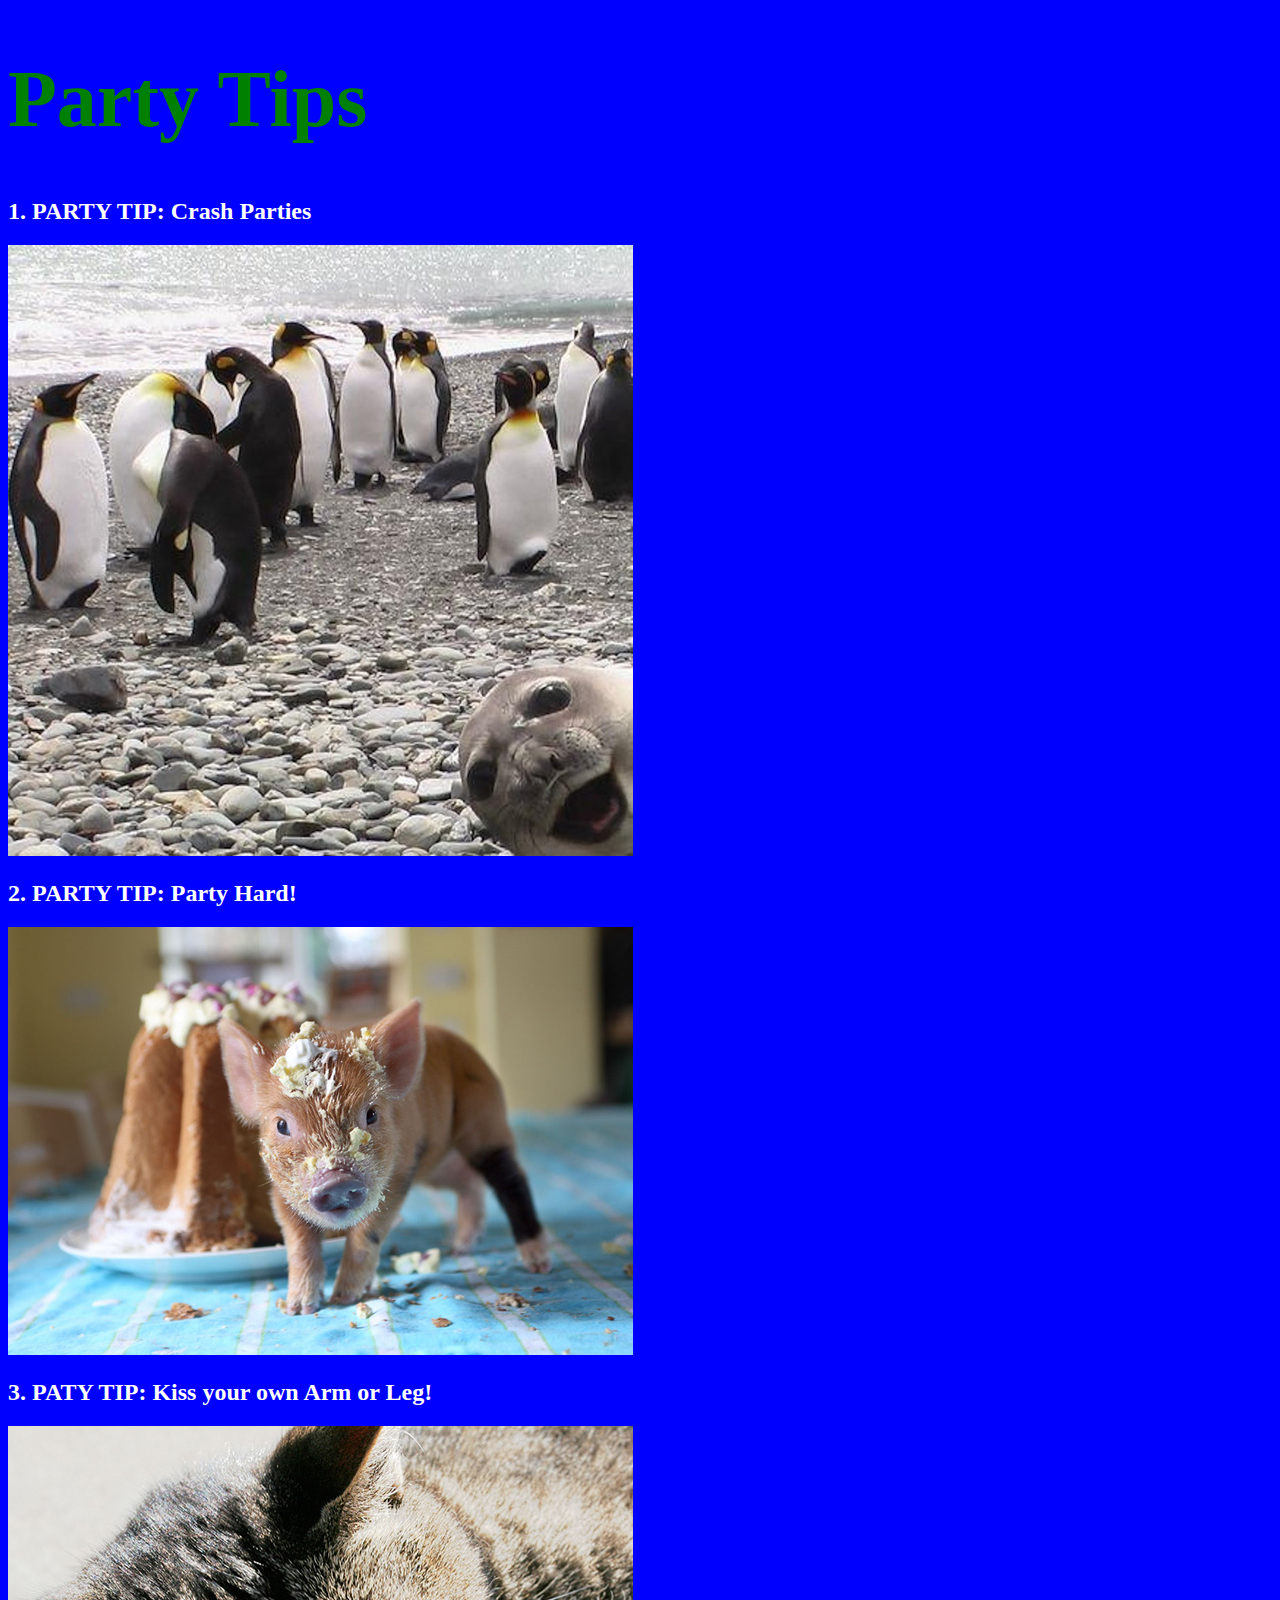
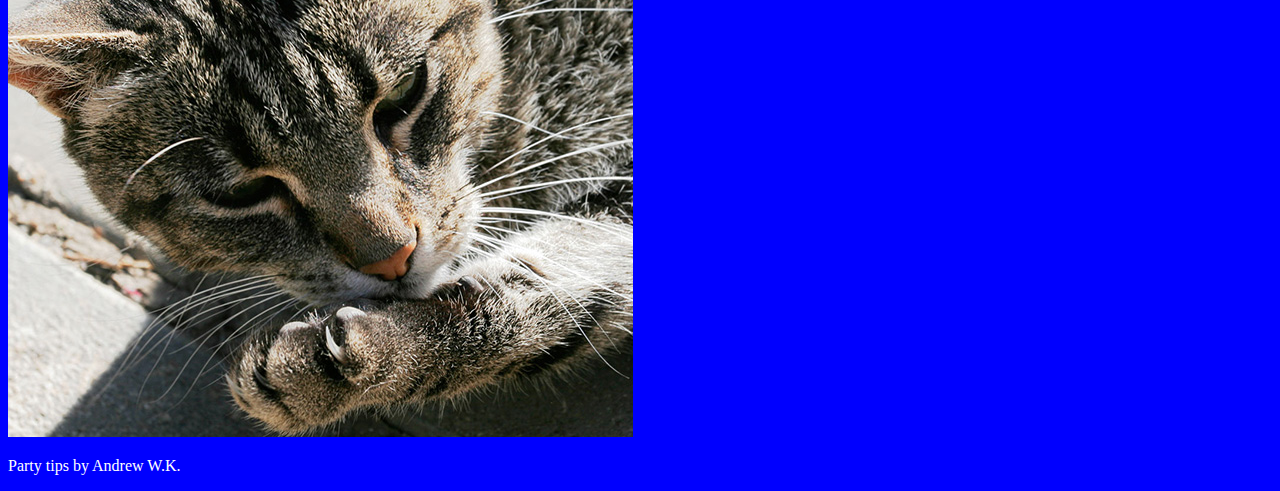
<file: index.html>
<!doctype html>
<html>
    <head>
        <title>Party Tips from Andrew W.K</title>
        <style>

            body{
                background: blue;
                color: white;
            }

            h1{
                color: green;
                font-size: 80px;
            }

        </style>
    </head>
    <body>
        <h1>Party Tips</h1>
        <h2>1. PARTY TIP: Crash Parties</h2>
        <img src="penguin-party.jpg" alt="Penguin Party">
        <h2>2. PARTY TIP: Party Hard!</h2>
        <img src="piglet-cake.jpg" alt="Piglet Cake">
        <h2>3. PATY TIP: Kiss your own Arm or Leg!</h2>
        <img src="cat-kiss.jpg" alt="Cat Kiss">
        <p>Party tips by Andrew W.K.</p>
    </body>
</html>
</file>
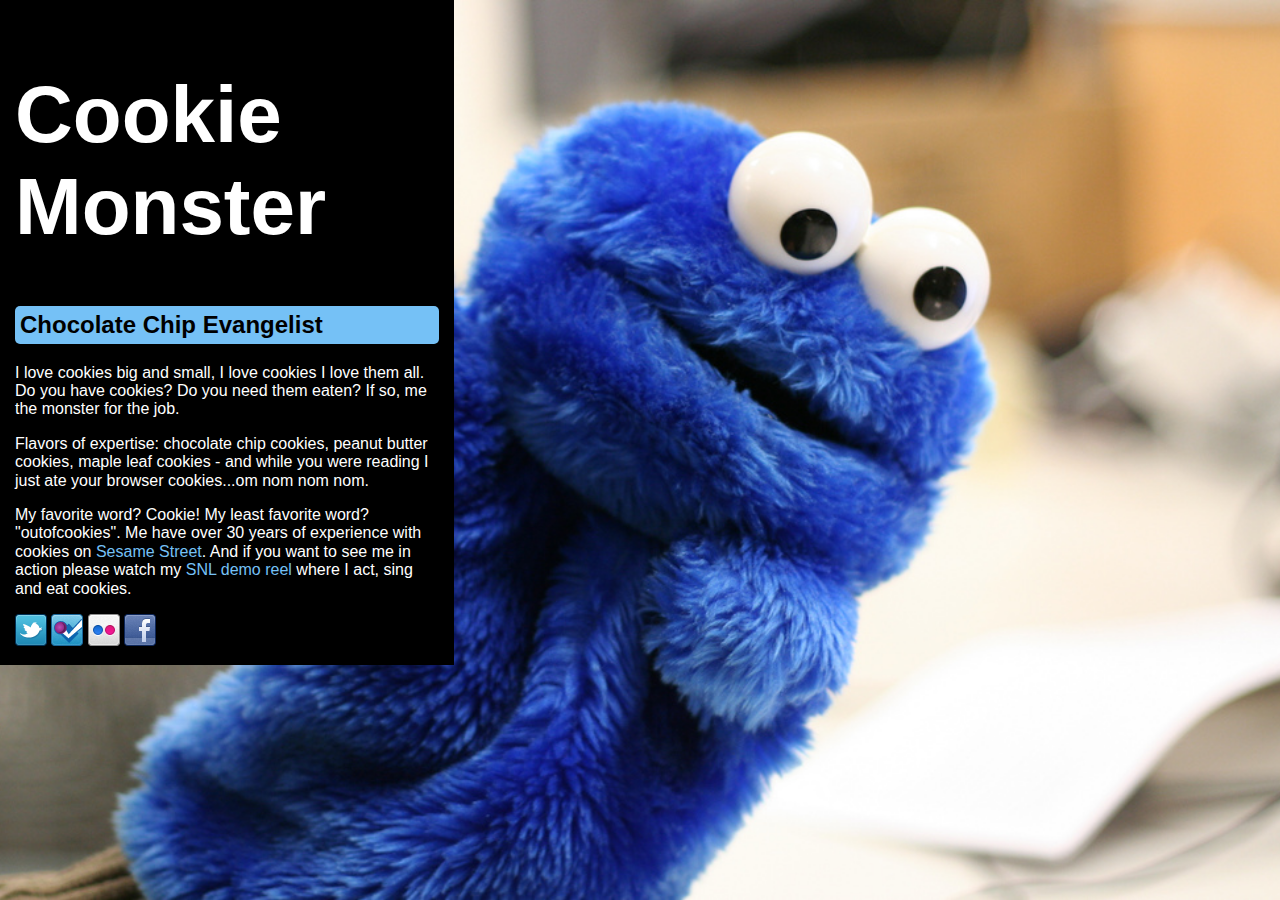
<file: cookieproject/index.html>
<!DOCTYPE html>
<html lang="en">
<head>
    	<meta charset="utf-8">
    	<meta name="keywords" content="cookies, c, monster, Sesame Street">
    	<meta name="description" content="I love cookies big and small, I love cookies I love them all.">

		<title>Cookie Monster</title>
		
		<!-- external CSS link -->
		<link rel="stylesheet" href="css/normalize.css">
		<link rel="stylesheet" href="css/style.css">
</head>

<body>
	<div id="container">
	<!-- START HERE --> 
	<h1>Cookie Monster</h1>
	<h2>Chocolate Chip Evangelist</h2>

	<p>I love cookies big and small, I love cookies I love them all. Do you have cookies? 
	Do you need them eaten? If so, me the monster for the job.</p>

	<p>Flavors of expertise: chocolate chip cookies, peanut butter cookies,
	 maple leaf cookies - and while you were reading I just ate your browser cookies...om nom nom nom.</p>	

	<p>My favorite word? Cookie! My least favorite word? "outofcookies". 
	Me have over 30 years of experience with cookies on <a href="http://www.sesamestreet.org/" target=_blank>Sesame Street</a>. 
	And if you want to see me in action 
	please watch my <a href="http://www.youtube.com/watch?v=C-PkQRh3QXA" target=_blank>SNL demo reel</a> 
	where I act, sing and eat cookies.</p>

	<a href="https://twitter.com/#!/mewantcookie" target=_blank>
	<img src="images/social-twitter.png" alt="Twitter"></a>

	<a href="https://foursquare.com/v/kaufman-astoria-studios/4b43c364f964a520f5e825e3" target=_blank>
	<img src="images/social-foursquare.png" alt="FOURSQUARE"></a>

	<a href="http://www.flickr.com/photos/tags/cookies" target=_blank>
	<img src="images/social-flickr.png" alt="Flickr"></a>

	<a href="https://www.facebook.com/pages/Cookie-Monster-should-host-Saturday-Night-Live/130316933655526" target=_blank>
	<img src="images/social-facebook.png" alt="Facebook"></a>
	<!-- END HERE --> 
	</div><!-- #container --> 
</body>
</html>
</file>
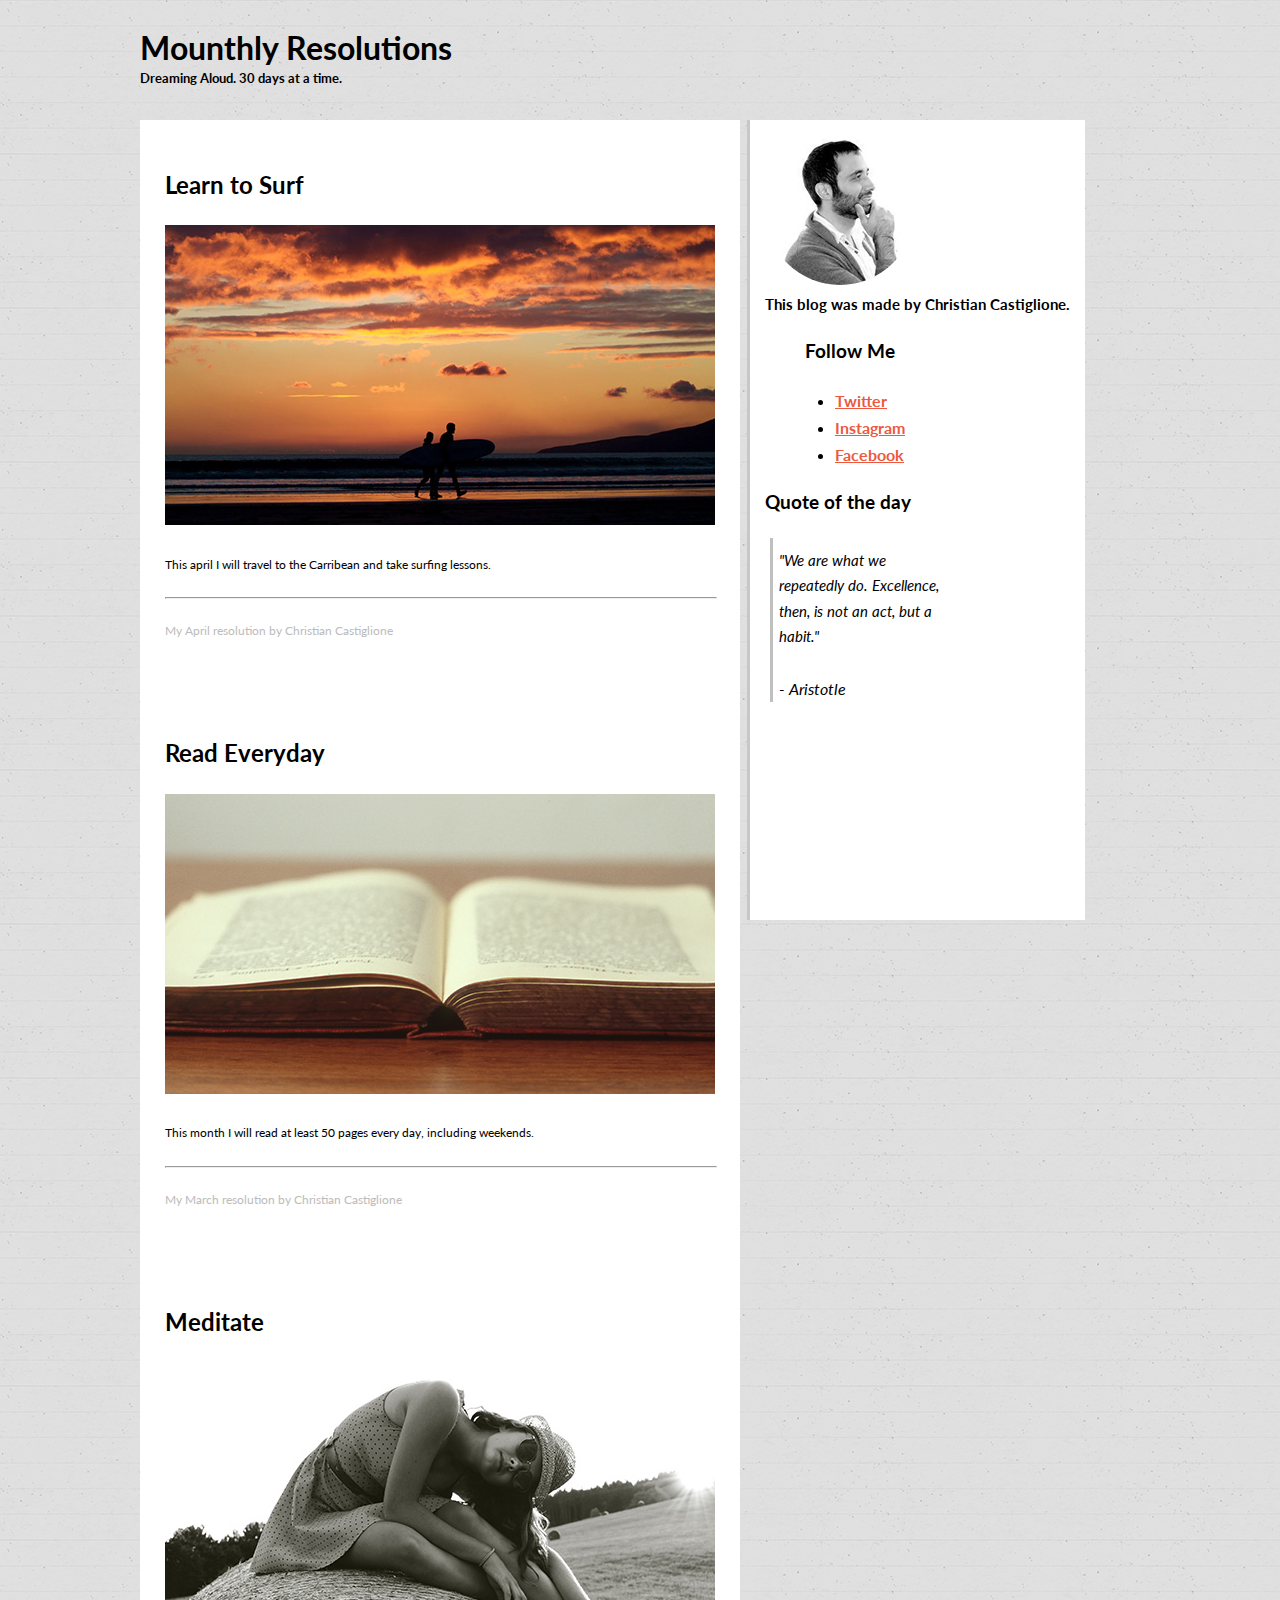
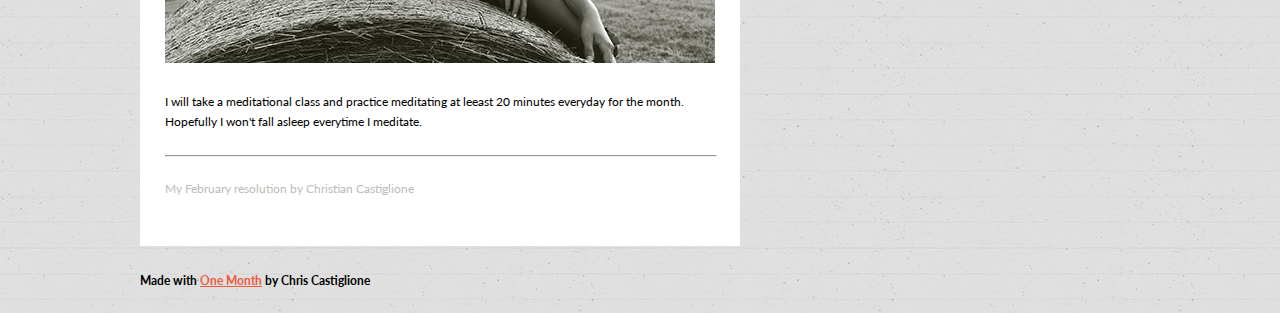
<file: monthly-resolutions/index.html>
<!DOCTYPE html>
<html lang="en">
  <head>
    <meta charset="utf-8">
    <meta http-equiv="X-UA-Compatible" content="IE=edge">
    <meta name="viewport" content="width=device-width, initial-scale=1">
    <meta name="description" content="">
    <meta name="author" content="Chris Castiglione, and the One Month team">
		<title>Monthly Resolutions by Chris Castiglione</title>
		<link href='http://fonts.googleapis.com/css?family=Lato' rel='stylesheet' type='text/css'>
		<link rel="stylesheet" href="css/normalize.css">
		<link rel="stylesheet" href="css/style.css">
	</head>
	<body>
	<div id="container">

		<div id="header">
			<h1>Mounthly Resolutions</h1>
			<h5>Dreaming Aloud. 30 days at a time.</h5>
		</div><!--#header-->
		<div id="main">
			
			<div class="post">
				<h2>Learn to Surf</h2>
				<img src="images/surfing.jpg" class="blogimage">
				<p>This april I will travel to the Carribean and take surfing lessons.</p>
				<hr>
				<p style="color: #bcbcbc">My April resolution by Christian Castiglione</p>
			</div><!--#post-->

			<div class="post">
				<h2>Read Everyday</h2>
				<img src="images/book.jpg" class="blogimage">
				<p>This month I will read at least 50 pages every day, including weekends.</p>
				<hr>
				<p style="color: #bcbcbc">My March resolution by Christian Castiglione</p>
			</div><!--#post-->

			<div class="post">
				<h2>Meditate</h2>
				<img src="images/meditate-girl.jpg" class="blogimage">
				<p>I will take a meditational class and practice meditating at leeast 20 minutes everyday for the month. 
				Hopefully I won't fall asleep everytime I meditate.</p>
				<hr>
				<p style="color: #bcbcbc">My February resolution by Christian Castiglione</p>
				
			</div><!--#post-->

		</div><!--#main-->

		<div id="sidebar">
			<img src="images/chris-castiglione.jpg" class="circle">
			<figcaption style="font-size: 15px;"><b>This blog was made by Christian Castiglione.</b></figcaption>
			<ul style="list-style-type:disc"><h3>Follow Me</h3><b>
				<li><a href="http://www.twitter.com/castig" target="_blank">Twitter</a></li>
				<li><a href="http://instagram.com/castig" target="_blank">Instagram</a></li>
				<li><a href="https://www.facebook.com/OneMonthEdu/" target="_blank">Facebook</a></li>
				</b>
			</ul>
			<h3>Quote of the day</h3>
				<blockquote><p style="font-size: 15px;">"We are what we repeatedly do. 
					Excellence, then, is not an act, but a habit."</p>- Aristotle</blockquote>
		</div><!--#sidebar-->

		<div class="clear"></div>

		<div id="footer">
			<p><b>Made with <a href="http://www.onemonth.com" target="_blank">One Month</a> by Chris Castiglione</b></p>
		</div><!--#footer-->

	</div><!--#container-->
	</body>
</html>
</file>
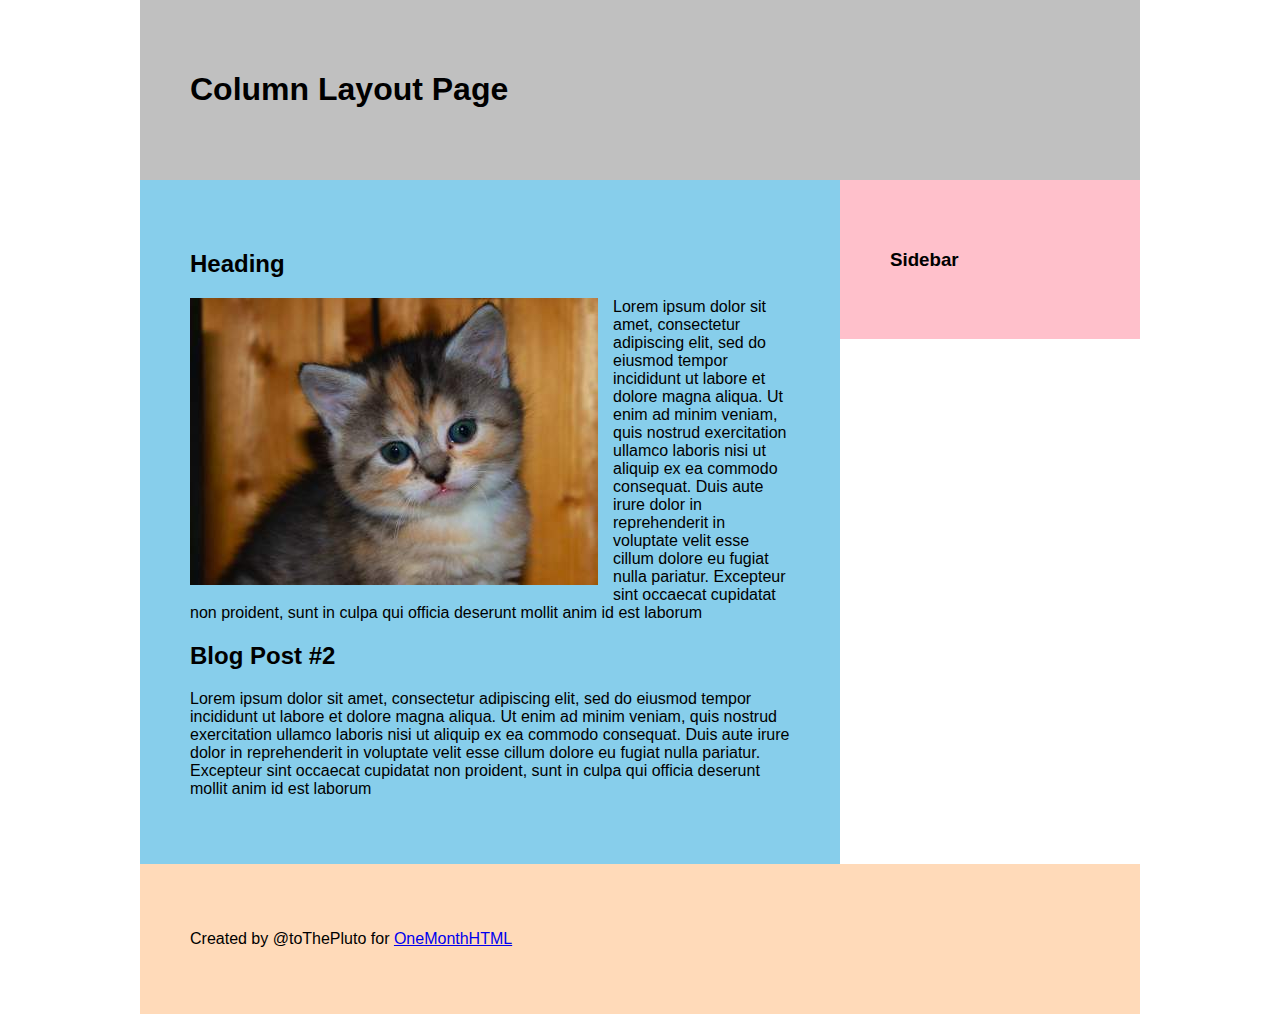
<file: week2/index.html>
<!DOCTYPE html>
<html lang="en">
<html>
    <head>

        <meta charset="utf-8">
        <meta http-equiv="X-UA-Compatible" content="IE=edge">
        <meta name="viewport" content="width=device-width, initial-scale=1">
        <meta name="description" content="">
        <meta name="author" content="Chris Castiglione, and the One Month team">	
        <link rel="stylesheet" href="css/stylesheet.css">
        <link rel="stylesheet" href="css/normalize.css">
    <title>Week 2</title>
    </head>
    
    <body>

        <div id="container">
            
            <div id="header">
                <h1>Column Layout Page</h1>
            </div><!--#header-->

            <div id="main">
                <h2>Heading</h2>
                <img src="287.jfif" alt="kitten" class="alignleft">
                <p>Lorem ipsum dolor sit amet, consectetur adipiscing elit, 
                    sed do eiusmod tempor incididunt ut labore et dolore magna aliqua. Ut enim ad minim veniam, 
                    quis nostrud exercitation ullamco laboris nisi ut aliquip ex ea commodo consequat. 
                    Duis aute irure dolor in reprehenderit in voluptate velit esse cillum dolore eu fugiat nulla pariatur. 
                    Excepteur sint occaecat cupidatat non proident, sunt in culpa qui officia deserunt mollit anim id est laborum</p>

                <h2>Blog Post #2</h2>
                <p>Lorem ipsum dolor sit amet, consectetur adipiscing elit, 
                    sed do eiusmod tempor incididunt ut labore et dolore magna aliqua. Ut enim ad minim veniam, 
                    quis nostrud exercitation ullamco laboris nisi ut aliquip ex ea commodo consequat. 
                    Duis aute irure dolor in reprehenderit in voluptate velit esse cillum dolore eu fugiat nulla pariatur. 
                    Excepteur sint occaecat cupidatat non proident, sunt in culpa qui officia deserunt mollit anim id est laborum</p>
            </div><!--#main-->

            <div id="sidebar">
                <h3>Sidebar</h3>
            </div><!--#sidebar-->

            <div class="clear"></div>

            <div id="footer">
                <p>Created by @toThePluto for 
                <a href="https://onemonth.com/courses/html/steps/learn-to-code-advanced-divs?autoplay=1" target="_blank">OneMonthHTML</a>
                </p>
            </div><!--#footer-->
        </div><!--#container-->

    </body>
</html>
</file>
<file: cookieproject/css/style.css>
/* 

Project Name: Cookie Monster 
Client: Cookie Monster
Author: Chris Castiglione | www.twitter.com/castig | www.castig.org 
Developed @ One Month in NYC 

*/

body {
	background: url('../images/cookie-monster.jpg');
	/* the follow is the code to have the image display as a full page */
	background-position: center;
	background-attachment: fixed;
	-webkit-background-size: cover; /* the next 3 lines are "browser prefixes", they are necessary to include for CSS3 techniques */
	-moz-background-size: cover;
	-o-background-size: cover;
	background-size: cover;
}

#container{
	background: #000000;
	width: 424px;
	color: white;
	padding: 15px;
}

h1{
	font-size: 80px;
}

h2{
	background: #75c1f6;
	color: black;
	padding: 5px;
	border-radius: 5px;
}

a {
	color: #75c1f6;
	text-decoration: none;
}
</file>
<file: monthly-resolutions/css/style.css>
/* 
Project Name: Monthly Resolutions
Client: One Month
Author: Christopher Castig | @castig
*/


/*----------------------------------------------------------------------------- 
01=BASE   
-----------------------------------------------------------------------------*/

/* Box Model Hack */
* {
     -moz-box-sizing: border-box; /* Firexfox */
     -webkit-box-sizing: border-box; /* Safari/Chrome/iOS/Android */
     box-sizing: border-box; /* IE */
}

.clear {
	clear: both;
}

body{
     background: url('../images/notebook.png');
     color: #000000;
     font-family: 'Lato', sans-serif;
     line-height: 1.7; /* line-height is unit-less */
     font-size: 100%;
}

#container{
     margin: 0 auto 0 auto;
     width: 1000px;
}

h5{
     margin: -30px 0 30px 0;
}

#main{
     background: white;
     width: 600px;
     float: left;
}

.post{
     padding: 25px 0 25px 25px;
}

p{
     font-size: 12px;
     padding: 10px 12px 10px 0;
}

hr{
     width: 550px;
     margin: 0 10px 0 0;
}

#sidebar{
     background: white;
     width: 390x;
     height: 800px;
     float: left;
     margin: 0 0 0 10px;
     padding: 15px;
     -moz-box-shadow: -1px 0 0 #c7c7c7, -2px 0 0 #c7c7c7, -3px 0 0 #c7c7c7;
     -webkit-box-shadow: -1px 0 0 #c7c7c7, -2px 0 0 #c7c7c7, -3px 0 0 #c7c7c7;
     box-shadow: -1px 0 0 #c7c7c7, -2px 0 0 #c7c7c7, -3px 0 0 #c7c7c7;
}

.circle{
     border-radius:50%
}

a{
     color:#eb5a3f;
}

li{
     margin: 0 0 0 30px;
}

blockquote{
     width: 200px;
     margin: 0 auto 0 5px;
    border-left: 3.5px solid rgb(192, 191, 191);
    padding: 0 6px 0 6px;
    font-style: italic;
}

#footer{
     margin: 15px 0 10px 0;
}




/*----------------------------------------------------------------------------- 
02=LAYOUT  
-----------------------------------------------------------------------------*/

/*----------------------------------------------------------------------------- 
03=MAIN  
-----------------------------------------------------------------------------*/
</file>
<file: week2/css/stylesheet.css>
/*----------------------------------------------------------------------------- 
=01 BASE STYLES 
-----------------------------------------------------------------------------*/

/* Box Model Hack */
* {
    -moz-box-sizing: border-box; /* Firexfox */
    -webkit-box-sizing: border-box; /* Safari/Chrome/iOS/Android */
    box-sizing: border-box; /* IE */
}

/* Clear Class */
.clear {
    clear: both;
 }

.alignleft{
    float: left;
    margin: 0 15px 15px 0;
}

.alignright{
    float: right;
    margin: 0 0 15px 15px;
}

#container{
    width: 1000px;
    margin: 0 auto 0 auto;
}

#header{
    background: Silver;
    padding: 50px;
}

#main {
    background: SkyBlue;
    padding: 50px;
    width: 700px;
    float: left;
  }
  
#sidebar {
    background: Pink;
    width: 300px;
    float: left;
    padding: 50px;
  }

#footer{
    background: peachpuff;
    padding: 50px;

}

h1{
    
}
</file>
